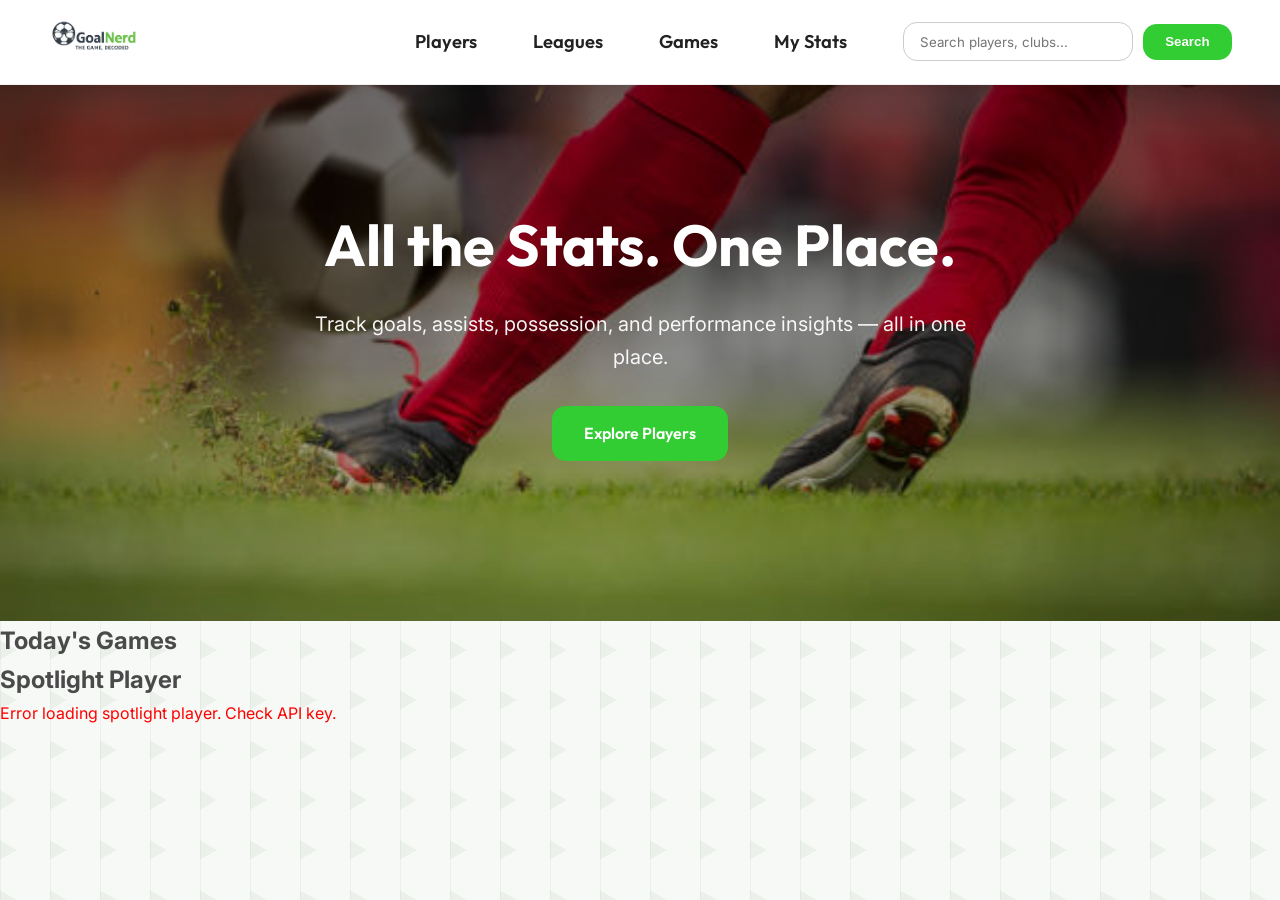
<file: goalnerd/index.html>
<!DOCTYPE html>
<html lang="en">

<head>
  <meta charset="UTF-8" />
  <meta name="viewport" content="width=device-width, initial-scale=1.0" />
  <title>GoalNerd | Soccer Stats Made Smart</title>

  <!-- Animate.css for rollOut animation on nav links -->
  <link rel="stylesheet" href="https://cdnjs.cloudflare.com/ajax/libs/animate.css/4.1.1/animate.min.css" />
  <link rel="stylesheet" href="css/styles.css">
</head>

<body>
  <!-- Skip Link for Accessibility (keyboard users can skip nav) -->
  <a href="#main-content" class="skip-link">Skip to main content</a>

  <!-- Navigation -->
  <header class="main-header">
    <div class="nav-left">
      <a href="index.html">
        <img src="pictures/logo.png" alt="GoalNerd logo" class="logo">
      </a>
    </div>

    <!-- Hamburger Button (mobile only) -->
    <button class="hamburger" id="hamburger-btn" aria-label="Toggle navigation menu" aria-expanded="false">
      <span class="hamburger-line"></span>
      <span class="hamburger-line"></span>
      <span class="hamburger-line"></span>
    </button>

    <nav class="main-nav" id="nav-links" role="navigation" aria-label="Main navigation">
      <a href="players.html" class="nav-link">Players</a>
      <a href="leagues.html" class="nav-link">Leagues</a>
      <a href="games.html" class="nav-link">Games</a>
      <a href="mystats.html" class="nav-link">My Stats</a>

      <form class="search-box" role="search" id="search-form">
        <input type="text" placeholder="Search players, clubs..." aria-label="Search players and clubs" id="search-input">
        <button type="submit">Search</button>
      </form>
    </nav>
  </header>

  <!-- Hero Section -->
  <section class="hero">
    <div class="hero-content">
      <h1>All the Stats. One Place.</h1>
      <p>Track goals, assists, possession, and performance insights — all in one place.</p>
      <a href="players.html" class="hero-btn">Explore Players</a>
    </div>
  </section>

  <!-- Main Content -->
  <main class="content-wrapper" id="main-content">

    <h2 class="section-title">Today's Games</h2>
    <div id="games-container" class="games-grid"></div>

    <h2 class="section-title">Spotlight Player</h2>
    <div id="spotlight-player" class="spotlight-card"></div>

  </main>

  <!-- Use ES6 module system - all scripts import from modules/ folder -->
  <script type="module" src="js/main.js"></script>
</body>

</html>
</file>
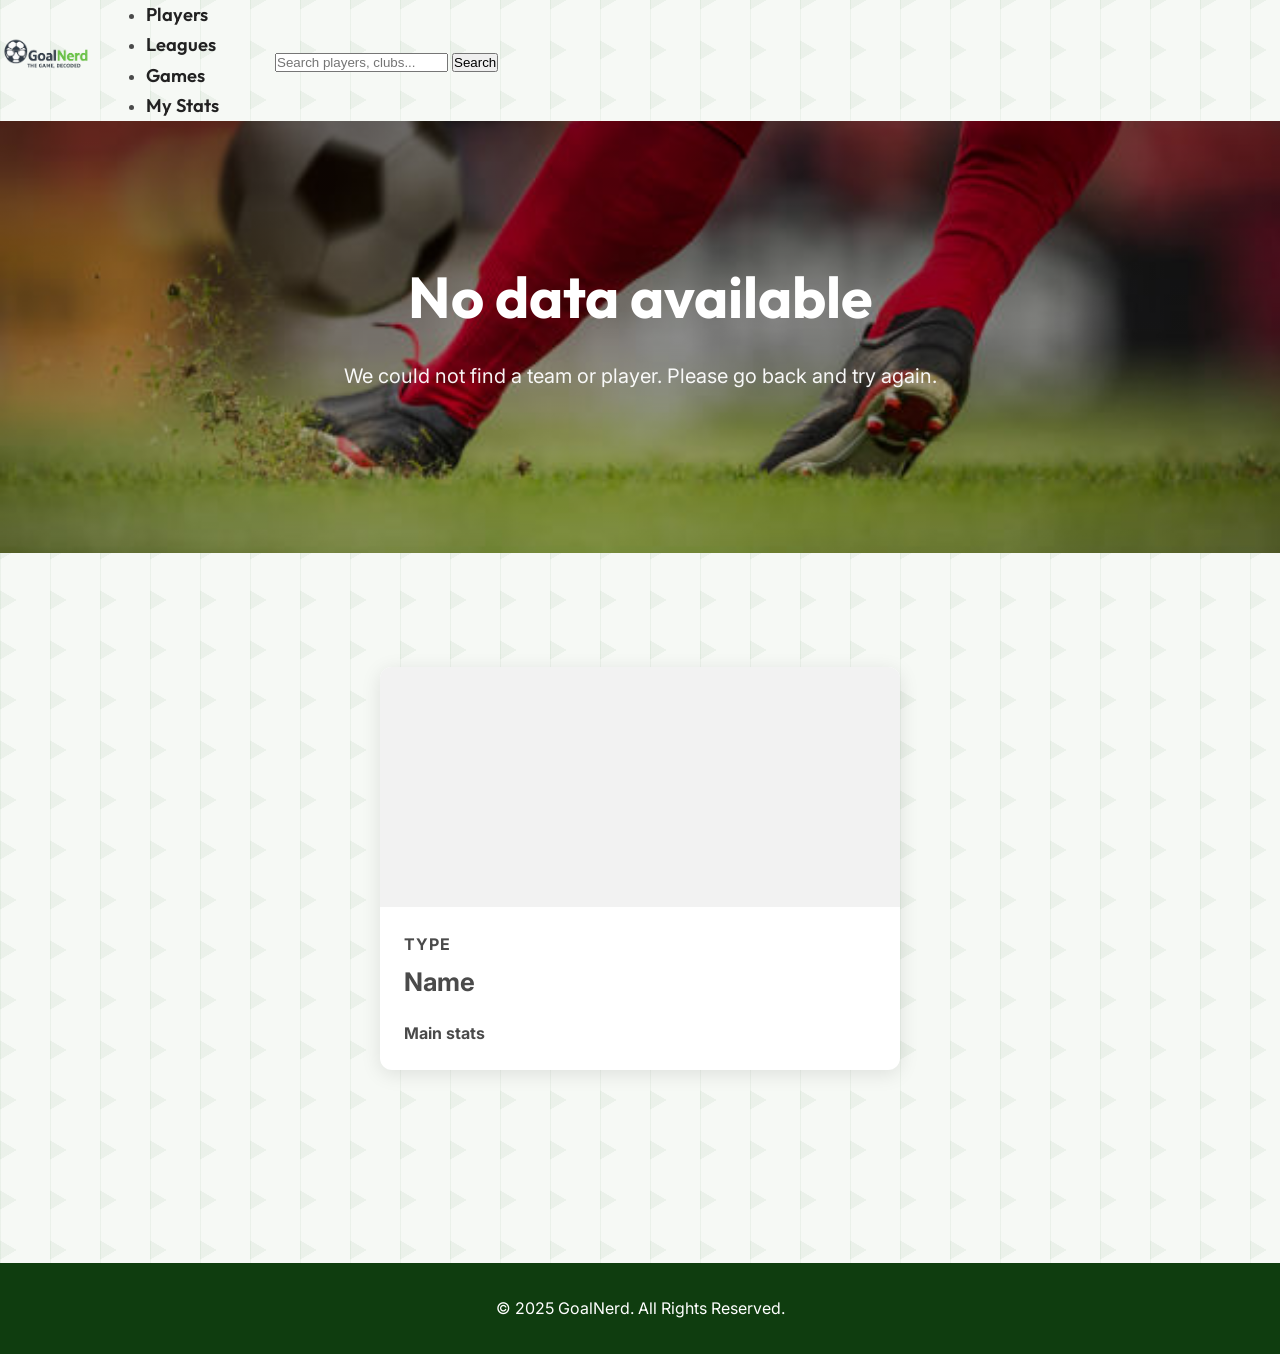
<file: goalnerd/details.html>
<!DOCTYPE html>
<html lang="en">

<head>
    <meta charset="UTF-8" />
    <meta name="viewport" content="width=device-width, initial-scale=1.0" />
    <meta name="description" content="GoalNerd - Detailed view for teams and players, including stats and info." />
    <title>GoalNerd | Details</title>
    <!-- Animate.css for rollOut animation on nav links -->
    <link rel="stylesheet" href="https://cdnjs.cloudflare.com/ajax/libs/animate.css/4.1.1/animate.min.css" />
    <link rel="stylesheet" href="css/styles.css" />
    <link rel="stylesheet" href="css/details.css" />
</head>

<body>

      <header>
    <div class="main-nav">

   
      <div class="nav-left">
        <a href="index.html">
          <img src="pictures/logo.png" alt="GoalNerd logo" class="logo">
        </a>
      </div>

    
      <div class="nav-center">
        <ul class="nav-links">
          <li><a href="players.html">Players</a></li>
          <li><a href="leagues.html">Leagues</a></li>
          <li><a href="games.html">Games</a></li>
          <li><a href="mystats.html">My Stats</a></li>
        </ul>
      </div>


      <div class="nav-right">
        <div class="search-bar">
          <input type="text" placeholder="Search players, clubs...">
          <button>Search</button>
        </div>
      </div>

    </div>
  </header>

    <main id="main-content">
        <section class="hero">
            <h1 id="details-title">Loading details...</h1>
            <p id="details-subtitle">
                Please wait while we fetch the latest stats.
            </p>
        </section>

        <section class="details">
            <article class="card details-card">
                <div class="card-image placeholder" id="details-image-container">
                </div>

                <div class="card-content">
                    <p class="card-label" id="details-type">Type</p>
                    <h3 class="card-title" id="details-name">Name</h3>

                    <div class="details-meta">
                        <p id="details-meta-1"></p>
                        <p id="details-meta-2"></p>
                    </div>

                    <div class="details-stats">
                        <h4>Main stats</h4>
                        <ul id="details-stats-list">
                        </ul>
                    </div>
                </div>
            </article>
        </section>
    </main>

    <footer>
        <p>&copy; 2025 GoalNerd. All Rights Reserved.</p>
    </footer>

    <!-- Use ES6 module system - all scripts import from modules/ folder -->
    <script type="module" src="js/details.module.js"></script>
</body>

</html>
</file>
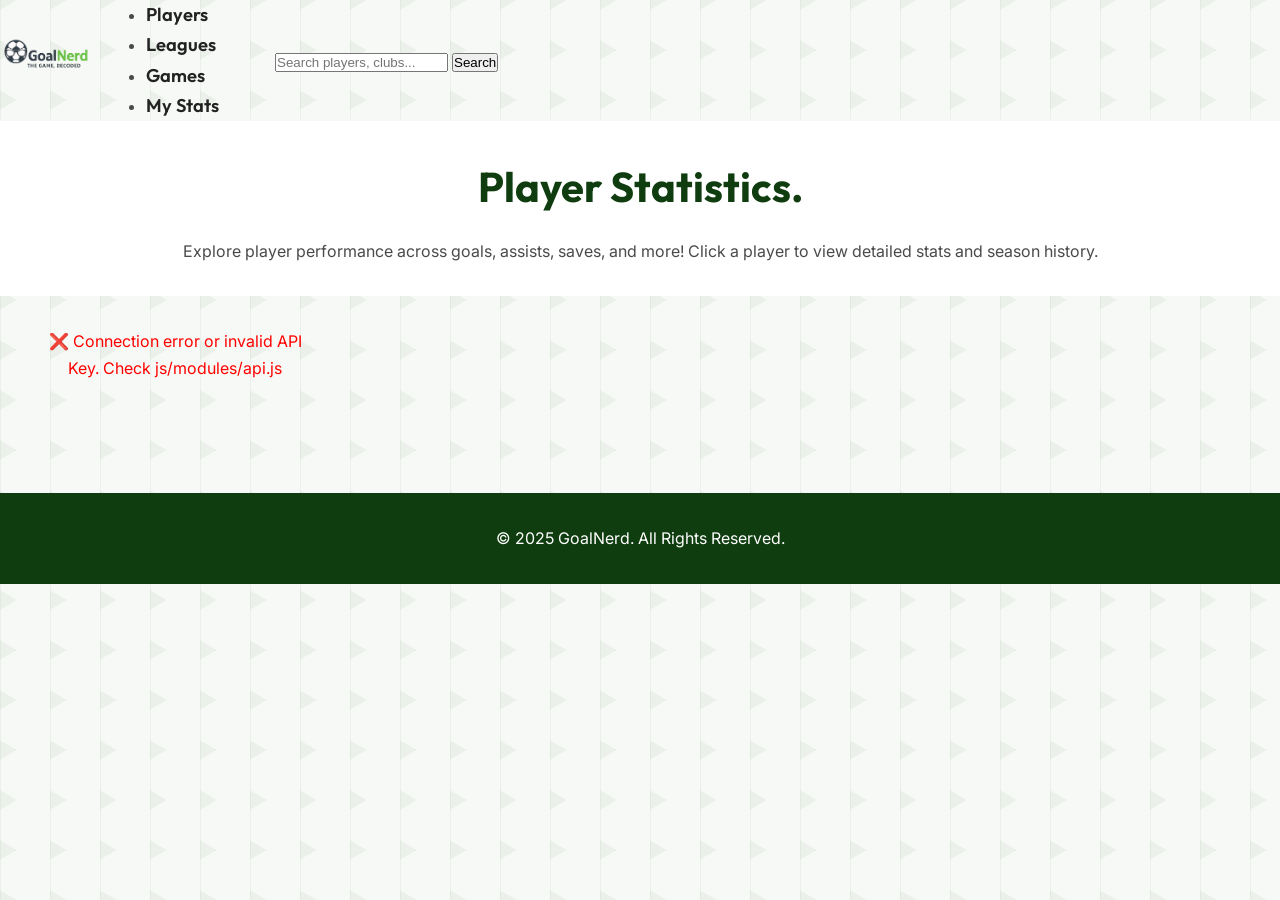
<file: goalnerd/players.html>
<!DOCTYPE html>
<html lang="en">

<head>
  <meta charset="UTF-8" />
  <meta name="viewport" content="width=device-width, initial-scale=1.0" />
  <meta name="description"
    content="GoalNerd Player Stats - Explore detailed player statistics across leagues and seasons." />
  <title>GoalNerd | Players</title>
  <!-- Animate.css for rollOut animation on nav links -->
  <link rel="stylesheet" href="https://cdnjs.cloudflare.com/ajax/libs/animate.css/4.1.1/animate.min.css" />
  <link rel="stylesheet" href="css/styles.css" />
  <link rel="stylesheet" href="css/players.css" />
</head>

<body>
  <!-- Skip Link for Accessibility (keyboard users can skip nav) -->
  <a href="#main-content" class="skip-link">Skip to main content</a>

  <header>
    <div class="main-nav">

   
      <div class="nav-left">
        <a href="index.html">
          <img src="pictures/logo.png" alt="GoalNerd logo" class="logo">
        </a>
      </div>

    
      <div class="nav-center">
        <ul class="nav-links">
          <li><a href="players.html">Players</a></li>
          <li><a href="leagues.html">Leagues</a></li>
          <li><a href="games.html">Games</a></li>
          <li><a href="mystats.html">My Stats</a></li>
        </ul>
      </div>


      <div class="nav-right">
        <div class="search-bar">
          <input type="text" placeholder="Search players, clubs...">
          <button>Search</button>
        </div>
      </div>

    </div>
  </header>

  <main>
    <section class="players-page">
      <section class="intro">
        <h1>Player Statistics.</h1>
        <p>
          Explore player performance across goals, assists, saves, and more! Click a player to view detailed
          stats and season history.
        </p>
      </section>

      <section class="featured player-list" id="player-grid">
      </section>
    </section>
  </main>

  <footer>
    <p>&copy; 2025 GoalNerd. All Rights Reserved.</p>
  </footer>

  <!-- Use ES6 module system - all scripts import from modules/ folder -->
  <script type="module" src="js/players.module.js"></script>
</body>

</html>
</file>
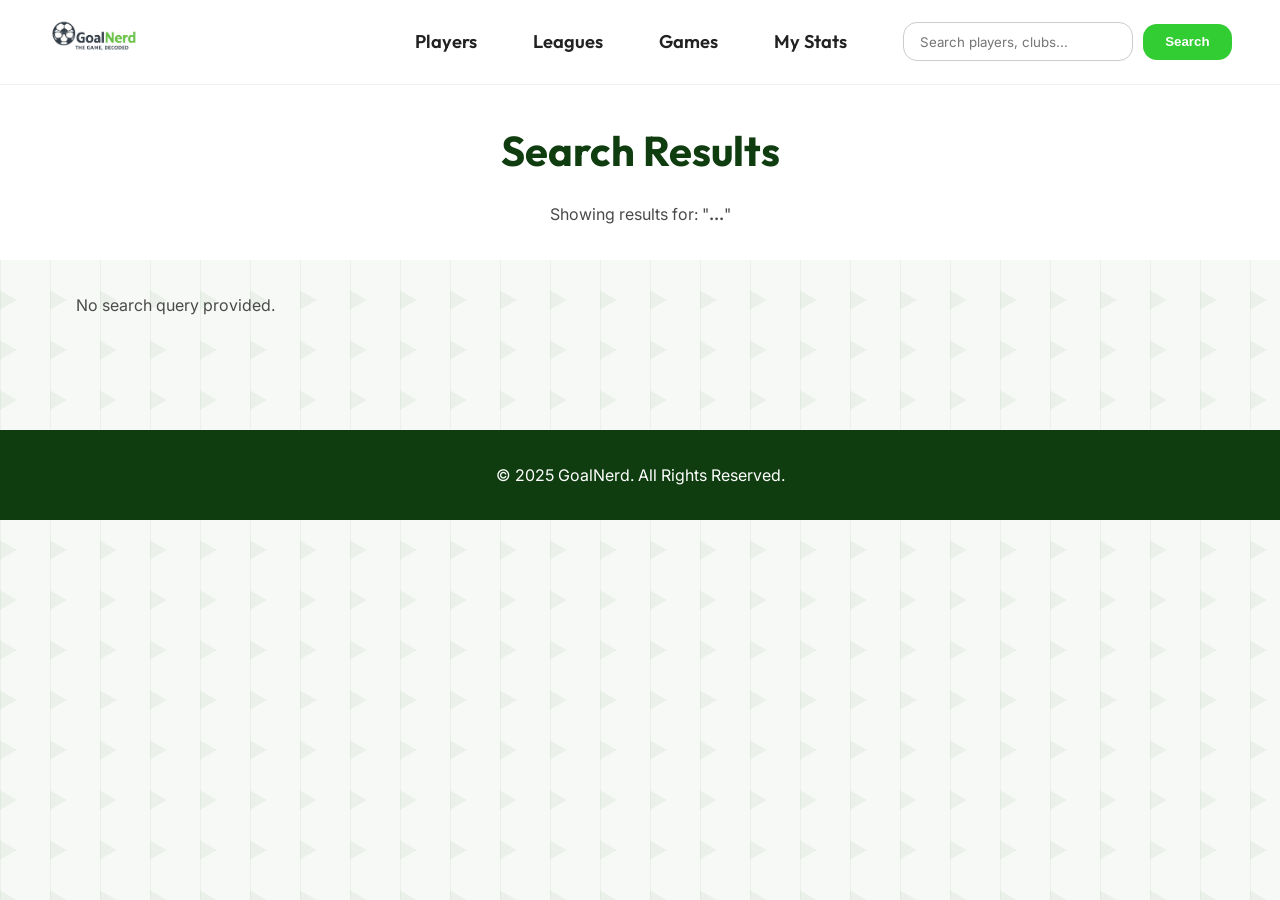
<file: goalnerd/search-results.html>
<!DOCTYPE html>
<html lang="en">

<head>
    <meta charset="UTF-8" />
    <meta name="viewport" content="width=device-width, initial-scale=1.0" />
    <title>GoalNerd | Search Results</title>
    <!-- Animate.css for rollOut animation on nav links -->
    <link rel="stylesheet" href="https://cdnjs.cloudflare.com/ajax/libs/animate.css/4.1.1/animate.min.css" />
    <link rel="stylesheet" href="css/styles.css" />
    <link rel="stylesheet" href="css/players.css" />
</head>

<body>
    <!-- Skip Link for Accessibility (keyboard users can skip nav) -->
    <a href="#main-content" class="skip-link">Skip to main content</a>

    <header class="main-header">
        <div class="nav-left">
            <a href="index.html">
                <img src="pictures/logo.png" alt="GoalNerd logo" class="logo">
            </a>
        </div>

        <!-- Hamburger Button (mobile only) -->
        <button class="hamburger" id="hamburger-btn" aria-label="Toggle navigation menu" aria-expanded="false">
            <span class="hamburger-line"></span>
            <span class="hamburger-line"></span>
            <span class="hamburger-line"></span>
        </button>

        <nav class="main-nav" id="nav-links" role="navigation" aria-label="Main navigation">
            <a href="players.html" class="nav-link">Players</a>
            <a href="leagues.html" class="nav-link">Leagues</a>
            <a href="games.html" class="nav-link">Games</a>
            <a href="mystats.html" class="nav-link">My Stats</a>

            <form class="search-box" role="search" id="search-form">
                <input type="text" placeholder="Search players, clubs..." aria-label="Search players and clubs" id="search-input">
                <button type="submit">Search</button>
            </form>
        </nav>
    </header>

    <main id="main-content">
        <section class="players-page">
            <section class="intro">
                <h1>Search Results</h1>
                <p>
                    Showing results for: "<strong id="query-display">...</strong>"
                </p>
            </section>

            <section class="featured player-list" id="results-grid">
            </section>
        </section>
    </main>

    <footer>
        <p>&copy; 2025 GoalNerd. All Rights Reserved.</p>
    </footer>

    <!-- Use ES6 module system - all scripts import from modules/ folder -->
    <script type="module" src="js/search-results.module.js"></script>
</body>

</html>
</file>
<file: goalnerd/css/styles.css>
/* -------------------------------- */
/* IMPORT FONTS                     */
/* -------------------------------- */
@import url('https://fonts.googleapis.com/css2?family=Inter:wght@300;400;500;600;700&family=Outfit:wght@300;400;500;600;700&display=swap');

/* ============================================================================
   GoalNerd - Main Stylesheet
   ============================================================================
   
   FILE STRUCTURE:
   ├── styles.css (this file) - Global styles, navigation, hamburger menu
   ├── players.css - Player grid and card styles
   └── details.css - Details page specific styles
   
   ACCESSIBILITY FEATURES:
   - Skip link for keyboard users
   - Focus states on all interactive elements
   - ARIA labels in HTML
   - Keyboard navigation support
   
   ============================================================================ */

/* -------------------------------- */
/* ROOT VARIABLES                   */
/* -------------------------------- */
:root {
  --primary-color: #0f3d0f;
  --primary-color-light: #1f5c1f;
  --accent-color: #32cd32;
  --accent-color-dark: #28a428;

  --light-bg: #f6f9f5;
  --mid-gray: #4a4a4a;
  --dark-gray: #222;
  --white: #ffffff;

  --font-heading: 'Outfit', sans-serif;
  --font-body: 'Inter', sans-serif;

  --radius: 14px;
  --transition: 0.3s ease;
  --shadow-soft: 0 4px 14px rgba(0, 0, 0, 0.08);
  --shadow-hover: 0 10px 26px rgba(0, 0, 0, 0.12);
  --glow-green: 0 0 12px rgba(50, 205, 50, 0.35);
}

/* -------------------------------- */
/* GLOBAL RESET                     */
/* -------------------------------- */
* {
  margin: 0;
  padding: 0;
  box-sizing: border-box;
}

body {
  font-family: var(--font-body);
  background-color: var(--light-bg);
  color: var(--mid-gray);
  line-height: 1.65;
  overflow-x: hidden;

  /* Light green hex mesh */
  background-image:
    linear-gradient(30deg, rgba(50, 120, 50, 0.06) 12%, transparent 12.5%),
    linear-gradient(150deg, rgba(50, 120, 50, 0.06) 12%, transparent 12.5%),
    linear-gradient(90deg, rgba(50, 120, 50, 0.06) 2%, transparent 2.5%);
  background-size: 50px 50px;
}

/* -------------------------------- */
/* HEADER (same layout as before)   */
/* -------------------------------- */
.main-header {
  width: 100%;
  display: flex;
  align-items: center;
  justify-content: space-between;
  padding: 1.2rem 3rem;
  background-color: white;
  border-bottom: 1px solid rgba(0, 0, 0, 0.06);
  box-shadow: var(--shadow-soft);
}

.logo-area {
  display: flex;
  align-items: center;
  gap: 0.7rem;
}

.logo {
  width: 90px;
}

.site-title {
  font-family: var(--font-heading);
  font-size: 2rem;
  font-weight: 600;
  color: var(--primary-color);
}

/* NAVIGATION */
.main-nav {
  display: flex;
  align-items: center;
  gap: 3.5rem;
}

.main-nav a {
  text-decoration: none;
  color: var(--dark-gray);
  font-family: var(--font-heading);
  font-weight: 600;
  font-size: 1.15rem;
  transition: 0.2s ease;
}

.main-nav a:hover {
  color: var(--accent-color);
}

/* SEARCH BOX */
.search-box {
  display: flex;
  align-items: center;
  gap: 0.6rem;
}

.search-box input {
  padding: 0.65rem 1rem;
  width: 230px;
  border-radius: var(--radius);
  border: 1px solid #ccc;
  font-family: var(--font-body);
  transition: var(--transition);
}

.search-box input:focus {
  border-color: var(--accent-color);
  box-shadow: 0 0 0 3px rgba(50, 205, 50, 0.2);
}

.search-box button {
  background-color: var(--accent-color);
  border: none;
  padding: 0.65rem 1.4rem;
  color: white;
  border-radius: var(--radius);
  font-weight: 600;
  cursor: pointer;
  transition: var(--transition);
}

.search-box button:hover {
  background-color: var(--accent-color-dark);
  transform: translateY(-2px);
}

/* -------------------------------- */
/* HERO SECTION                     */
/* -------------------------------- */
.hero {
  position: relative;
  padding: 7rem 2rem 10rem;
  text-align: center;
  color: white;
}

.hero::before {
  content: "";
  position: absolute;
  inset: 0;
  background-image: url("../pictures/hero.jpg");
  background-size: cover;
  background-position: center;
  opacity: 1;
  z-index: -2;
}

.hero::after {
  content: "";
  position: absolute;
  inset: 0;
  background: linear-gradient(
    to bottom,
    rgba(0, 0, 0, 0.55),
    rgba(0, 0, 0, 0.25)
  );
  z-index: -1;
}

.hero h1 {
  font-family: var(--font-heading);
  font-size: clamp(2.5rem, 4.5vw, 4rem);
  font-weight: 700;
}

.hero p {
  margin-top: 1rem;
  font-size: 1.25rem;
  max-width: 700px;
  margin-left: auto;
  margin-right: auto;
  opacity: 0.95;
}

.hero-btn {
  display: inline-block;
  margin-top: 2rem;
  background: var(--accent-color);
  color: white;
  padding: 0.9rem 2rem;
  border-radius: var(--radius);
  font-weight: 600;
  font-family: var(--font-heading);
  text-decoration: none;
  transition: var(--transition);
}

.hero-btn:hover {
  background: var(--accent-color-dark);
  transform: translateY(-3px);
}

/* -------------------------------- */
/* FOOTER                           */
/* -------------------------------- */
footer {
  text-align: center;
  padding: 2rem;
  background: var(--primary-color);
  color: white;
  margin-top: 5rem;
}

/* ============================================================================
   ACCESSIBILITY - SKIP LINK
   ============================================================================
   This allows keyboard users to skip directly to main content.
   It's hidden by default and shows only when focused (Tab key).
   ============================================================================ */
.skip-link {
  position: absolute;
  top: -100px;
  left: 50%;
  transform: translateX(-50%);
  background: var(--primary-color);
  color: white;
  padding: 0.75rem 1.5rem;
  border-radius: var(--radius);
  z-index: 9999;
  text-decoration: none;
  font-weight: 600;
  transition: top 0.3s ease;
}

.skip-link:focus {
  top: 10px;
  outline: 3px solid var(--accent-color);
  outline-offset: 2px;
}

/* ============================================================================
   HAMBURGER MENU (MOBILE NAVIGATION)
   ============================================================================
   Shows on screens 768px and below. Transforms into an X when active.
   ============================================================================ */

/* Hide hamburger by default (shown via media query below) */
.hamburger {
  display: none;
  flex-direction: column;
  justify-content: space-around;
  width: 30px;
  height: 24px;
  background: transparent;
  border: none;
  cursor: pointer;
  padding: 0;
  z-index: 1001;
}

.hamburger-line {
  width: 100%;
  height: 3px;
  background-color: var(--primary-color);
  border-radius: 2px;
  transition: all 0.3s ease;
}

/* X animation when menu is open */
.hamburger.active .hamburger-line:nth-child(1) {
  transform: rotate(45deg) translate(6px, 6px);
}

.hamburger.active .hamburger-line:nth-child(2) {
  opacity: 0;
}

.hamburger.active .hamburger-line:nth-child(3) {
  transform: rotate(-45deg) translate(6px, -6px);
}

/* ============================================================================
   MOBILE RESPONSIVE STYLES (max-width: 768px)
   ============================================================================
   - Shows hamburger menu
   - Hides nav links (shows when hamburger clicked)
   - Stacks nav items vertically
   ============================================================================ */
@media (max-width: 768px) {
  /* Show hamburger button on mobile */
  .hamburger {
    display: flex;
  }

  /* Header adjustments for mobile */
  .main-header {
    padding: 1rem 1.5rem;
    flex-wrap: wrap;
  }

  /* Hide nav by default on mobile */
  .main-nav {
    display: none;
    flex-direction: column;
    width: 100%;
    padding: 1rem 0;
    gap: 1rem;
    background-color: white;
    border-top: 1px solid rgba(0, 0, 0, 0.1);
    margin-top: 1rem;
  }

  /* Show nav when hamburger is clicked */
  .main-nav.active {
    display: flex;
  }

  /* Stack nav links vertically */
  .main-nav a {
    padding: 0.75rem 0;
    text-align: center;
    border-bottom: 1px solid rgba(0, 0, 0, 0.05);
  }

  /* Search box full width on mobile */
  .search-box {
    flex-direction: column;
    width: 100%;
    padding: 0.5rem 0;
  }

  .search-box input {
    width: 100%;
  }

  .search-box button {
    width: 100%;
  }

  /* Hero adjustments for mobile */
  .hero {
    padding: 4rem 1.5rem 6rem;
  }

  .hero h1 {
    font-size: 2rem;
  }

  .hero p {
    font-size: 1rem;
  }
}

/* Focus styles for accessibility */
.hamburger:focus {
  outline: 3px solid var(--accent-color);
  outline-offset: 2px;
}

.nav-link:focus {
  outline: 3px solid var(--accent-color);
  outline-offset: 2px;
}
</file>
<file: goalnerd/css/details.css>
/* ============================
    DETAILS PAGE LAYOUT
    ============================ */

/* Ensure the body or html occupies the full height */
body,
html {
    height: 100%;
    margin: 0;
    padding: 0;
}

/* Main container */
.details {
    display: flex;
    justify-content: center;
    /* Horizontal center */
    align-items: center;
    /* Vertical center */
    min-height: 70vh;
    /* Height of the area below the hero section */
    padding: 2rem;
}

/* Main centered card */
.details-card {
    width: 100%;
    max-width: 520px;
    /* Ideal size for a stats card */
    background: #fff;
    border-radius: 12px;
    overflow: hidden;
    box-shadow: 0 4px 20px rgba(0, 0, 0, 0.1);
    animation: fadeIn 0.4s ease;
}

/* Team or player Image/Logo */
#details-image-container {
    width: 100%;
    height: 240px;
    background-color: #f2f2f2;
}

/* Inner content */
.details-card .card-content {
    padding: 1.5rem;
}

/* Titles */
#details-title {
    text-align: center;
    margin-top: 1rem;
}

#details-name {
    font-size: 1.6rem;
    margin-top: 0.25rem;
}

/* Labels */
#details-type {
    text-transform: uppercase;
    font-weight: bold;
    letter-spacing: 1px;
}

/* Meta info */
.details-meta {
    margin: 1rem 0;
    font-size: 0.95rem;
    color: #555;
}

/* Stats list */
.details-stats ul {
    padding-left: 1rem;
}

.details-stats li {
    padding: 0.3rem 0;
    font-size: 0.95rem;
}

/* Animation */
@keyframes fadeIn {
    from {
        opacity: 0;
        transform: translateY(10px);
    }

    to {
        opacity: 1;
        transform: translateY(0);
    }
}
</file>
<file: goalnerd/css/players.css>
.intro {
    text-align: center;
    background-color: white;
    padding: 2rem;
}

.intro h1 {
    font-family: var(--font-heading);
    font-size: 2.6rem;
    color: var(--primary-color);
    margin-bottom: 1rem;
}

/* ============================================================================
   PLAYER GRID
   ============================================================================
   Displays player cards in a responsive grid layout.
   ============================================================================ */
.player-list {
    display: grid;
    grid-template-columns: repeat(auto-fill, minmax(250px, 1fr));
    gap: 1.5rem;
    padding: 2rem;
    max-width: 1400px;
    margin: 0 auto;
}

/* ============================================================================
   PLAYER CARDS
   ============================================================================
   Individual card styling with hover effects and accessibility.
   ============================================================================ */
.card {
    background: var(--white);
    border-radius: var(--radius);
    overflow: hidden;
    box-shadow: var(--shadow-soft);
    transition: var(--transition);
    cursor: pointer;
}

.card:hover {
    transform: translateY(-5px);
    box-shadow: var(--shadow-hover);
}

/* Focus styles for keyboard navigation (accessibility) */
.card:focus {
    outline: 3px solid var(--accent-color);
    outline-offset: 2px;
    transform: translateY(-5px);
    box-shadow: var(--shadow-hover);
}

.card-image {
    width: 100%;
    height: 160px;
    background-color: var(--light-bg);
    background-size: cover;
    background-position: center;
}

.card-content {
    padding: 1rem;
}

.card-label {
    font-size: 0.85rem;
    color: var(--accent-color);
    text-transform: uppercase;
    font-weight: 600;
    letter-spacing: 0.5px;
}

.card-title {
    font-family: var(--font-heading);
    font-size: 1.1rem;
    color: var(--dark-gray);
    margin: 0.5rem 0;
}

.card-content p {
    color: var(--mid-gray);
    font-size: 0.9rem;
}

/* ============================================================================
   MOBILE RESPONSIVE
   ============================================================================ */
@media (max-width: 768px) {
    .player-list {
        grid-template-columns: repeat(auto-fill, minmax(200px, 1fr));
        gap: 1rem;
        padding: 1rem;
    }
    
    .intro {
        padding: 1.5rem 1rem;
    }
    
    .intro h1 {
        font-size: 2rem;
    }
}
</file>
